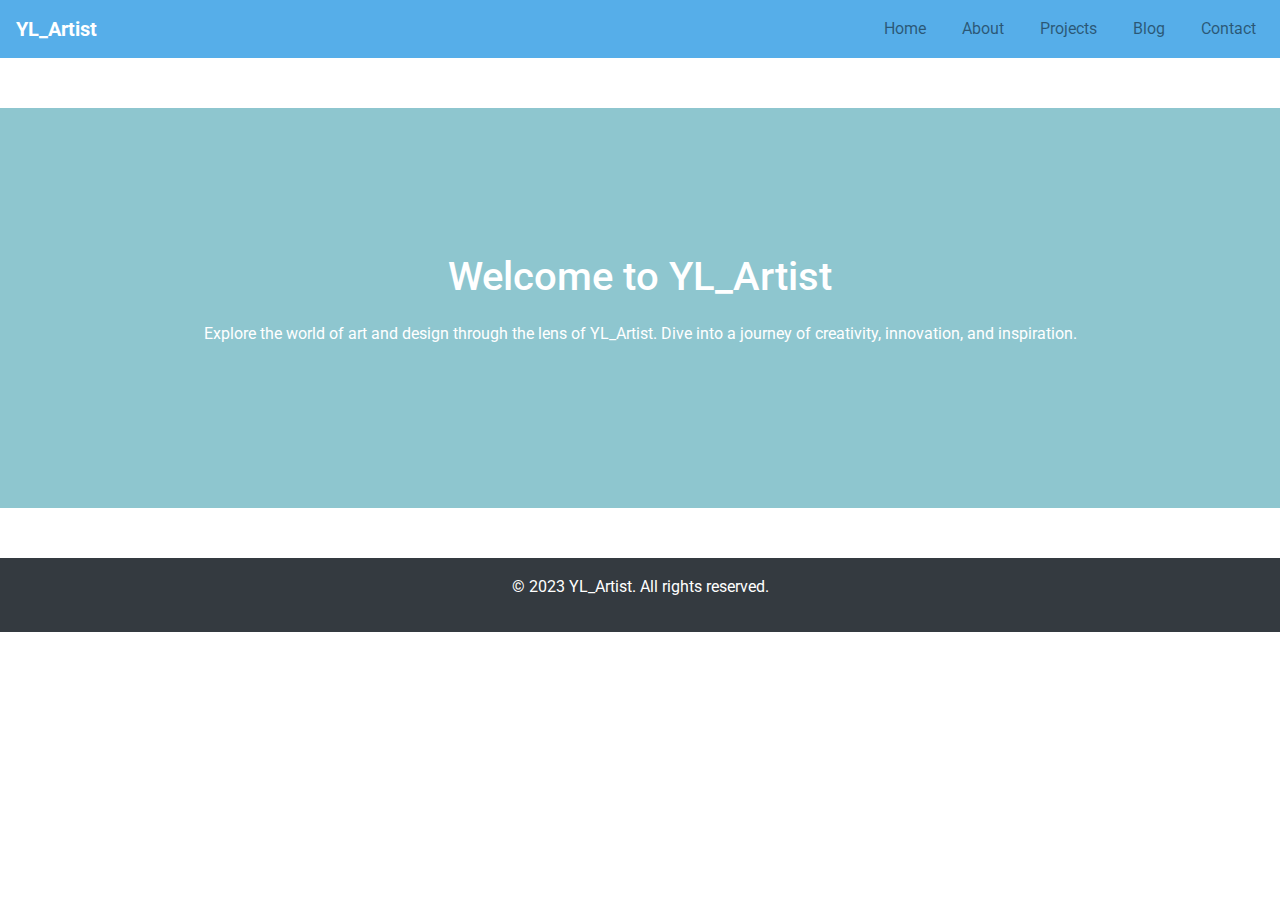
<file: index.html>
<!DOCTYPE html>
<html lang="en">

<head>
    <meta charset="UTF-8">
    <meta name="viewport" content="width=device-width, initial-scale=1.0">
    <title>YL_Artist Portfolio</title>
    <link rel="stylesheet" href="https://maxcdn.bootstrapcdn.com/bootstrap/4.5.2/css/bootstrap.min.css">
    <link rel="stylesheet" href="https://cdnjs.cloudflare.com/ajax/libs/font-awesome/5.15.3/css/all.min.css">
    <link rel="preconnect" href="https://fonts.gstatic.com">
    <link href="https://fonts.googleapis.com/css2?family=Roboto:wght@400;700&display=swap" rel="stylesheet">
    <link rel="stylesheet" href="css/styles.css">
</head>

<body>
<!-- Skip Links -->
<div class="skip-links">
    <a href="#hero">Skip to main content</a>
    <a href="#footer">Skip to footer</a>
</div>

<!-- Navbar -->
<nav class="navbar navbar-expand-lg navbar-light">
    <a class="navbar-brand" href="index.html">YL_Artist</a>
    <button class="navbar-toggler" type="button" data-toggle="collapse" data-target="#navbarNav"
        aria-controls="navbarNav" aria-expanded="false" aria-label="Toggle navigation">
        <span class="navbar-toggler-icon"></span>
    </button>
    <div class="collapse navbar-collapse" id="navbarNav">
        <ul class="navbar-nav ml-auto">
            <li class="nav-item"><a class="nav-link" href="index.html">Home</a></li>
            <li class="nav-item"><a class="nav-link" href="about.html">About</a></li>
            <li class="nav-item"><a class="nav-link" href="projects.html">Projects</a></li>
            <li class="nav-item"><a class="nav-link" href="blog.html">Blog</a></li>
            <li class="nav-item"><a class="nav-link" href="contact.html">Contact</a></li>
            
        </ul>
    </div>
</nav>

<!-- Hero Section -->
<section id="hero" class="hero bg-info text-white text-center py-5">
    <div class="overlay"></div>
    <h1>Welcome to YL_Artist </h1>
    <p>Explore the world of art and design through the lens of YL_Artist. Dive into a journey of creativity, innovation, and inspiration.</p>
</section>

<!-- Footer -->
<footer class="footer bg-dark text-white text-center py-3" id="footer">
    <p>&copy; 2023 YL_Artist. All rights reserved.</p>
</footer>

<script src="https://ajax.googleapis.com/ajax/libs/jquery/3.5.1/jquery.min.js"></script>
<script src="https://cdnjs.cloudflare.com/ajax/libs/popper.js/1.16.0/umd/popper.min.js"></script>
<script src="https://maxcdn.bootstrapcdn.com/bootstrap/4.5.2/js/bootstrap.min.js"></script>
</body>

</html>
</file>
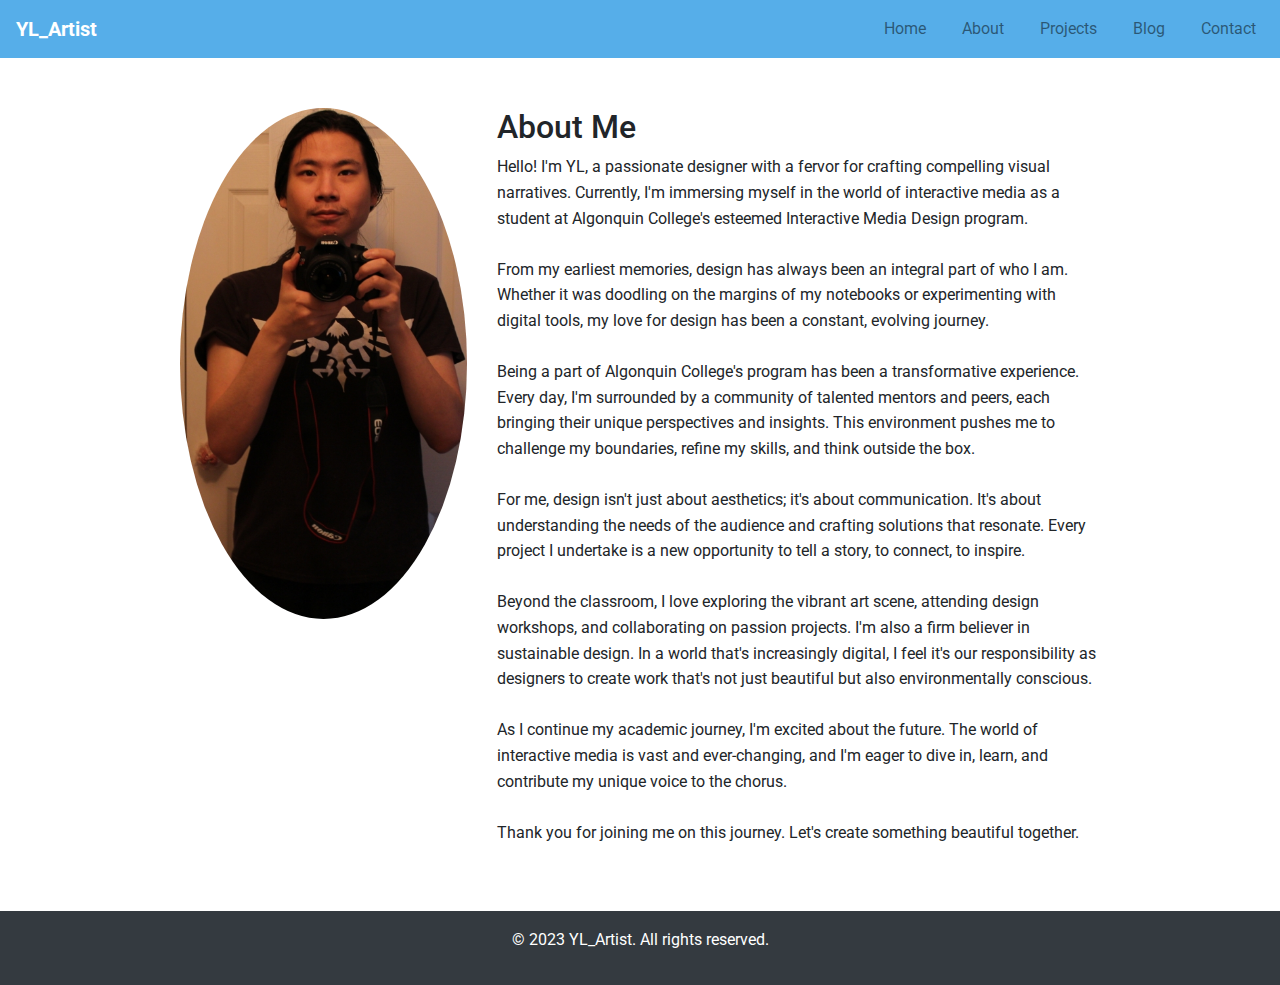
<file: about.html>
<!DOCTYPE html>
<html lang="en">

<head>
    <meta charset="UTF-8">
    <meta name="viewport" content="width=device-width, initial-scale=1.0">
    <title>About YL_Artist</title>
    <link rel="stylesheet" href="https://maxcdn.bootstrapcdn.com/bootstrap/4.5.2/css/bootstrap.min.css">
    <link rel="stylesheet" href="https://cdnjs.cloudflare.com/ajax/libs/font-awesome/5.15.3/css/all.min.css">
    <link rel="preconnect" href="https://fonts.gstatic.com">
    <link href="https://fonts.googleapis.com/css2?family=Roboto:wght@400;700&display=swap" rel="stylesheet">
    <link rel="stylesheet" href="css/styles.css">
</head>

<body>
<!-- Skip Links -->
<div class="skip-links">
    <a href="#about">Skip to main content</a>
    <a href="#footer">Skip to footer</a>
</div>

<!-- Navbar -->
<nav class="navbar navbar-expand-lg navbar-light">
    <a class="navbar-brand" href="index.html">YL_Artist</a>
    <button class="navbar-toggler" type="button" data-toggle="collapse" data-target="#navbarNav"
        aria-controls="navbarNav" aria-expanded="false" aria-label="Toggle navigation">
        <span class="navbar-toggler-icon"></span>
    </button>
    <div class="collapse navbar-collapse" id="navbarNav">
        <ul class="navbar-nav ml-auto">
            <li class="nav-item"><a class="nav-link" href="index.html">Home</a></li>
            <li class="nav-item"><a class="nav-link" href="about.html">About</a></li>
            <li class="nav-item"><a class="nav-link" href="projects.html">Projects</a></li>
            <li class="nav-item"><a class="nav-link" href="blog.html">Blog</a></li>
            <li class="nav-item"><a class="nav-link" href="contact.html">Contact</a></li>
        </ul>
    </div>
</nav>

<!-- About Me Section -->
<section id="about" class="container mt-5">
    <div class="row">
        <!-- Profile Photo -->
        <div class="col-lg-4 mb-4">
            <picture>
                <source media="(min-width: 768px)" srcset="images/self_large.jpg">
                <img src="images/self_small.jpg" alt="A photo of me" class="img-fluid rounded-circle">
            </picture>
        </div>
        <!-- About Content -->
        <div class="col-lg-8">
            <h2>About Me</h2>
            <p>
                Hello! I'm YL, a passionate designer with a fervor for crafting compelling visual narratives. Currently, I'm immersing myself in the world of interactive media as a student at Algonquin College's esteemed Interactive Media Design program.<br><br>

            From my earliest memories, design has always been an integral part of who I am. Whether it was doodling on the margins of my notebooks or experimenting with digital tools, my love for design has been a constant, evolving journey.<br><br>
            
            Being a part of Algonquin College's program has been a transformative experience. Every day, I'm surrounded by a community of talented mentors and peers, each bringing their unique perspectives and insights. This environment pushes me to challenge my boundaries, refine my skills, and think outside the box.<br><br>
            
            For me, design isn't just about aesthetics; it's about communication. It's about understanding the needs of the audience and crafting solutions that resonate. Every project I undertake is a new opportunity to tell a story, to connect, to inspire.<br><br>
            
            Beyond the classroom, I love exploring the vibrant art scene, attending design workshops, and collaborating on passion projects. I'm also a firm believer in sustainable design. In a world that's increasingly digital, I feel it's our responsibility as designers to create work that's not just beautiful but also environmentally conscious.<br><br>
            
            As I continue my academic journey, I'm excited about the future. The world of interactive media is vast and ever-changing, and I'm eager to dive in, learn, and contribute my unique voice to the chorus.<br><br>
            
            Thank you for joining me on this journey. Let's create something beautiful together.
            </p>
        </div>
    </div>
</section>

<!-- Footer -->
<footer class="footer bg-dark text-white text-center py-3" id="footer">
    <p>&copy; 2023 YL_Artist. All rights reserved.</p>
</footer>

<script src="https://ajax.googleapis.com/ajax/libs/jquery/3.5.1/jquery.min.js"></script>
<script src="https://cdnjs.cloudflare.com/ajax/libs/popper.js/1.16.0/umd/popper.min.js"></script>
<script src="https://maxcdn.bootstrapcdn.com/bootstrap/4.5.2/js/bootstrap.min.js"></script>
</body>

</html>
</file>
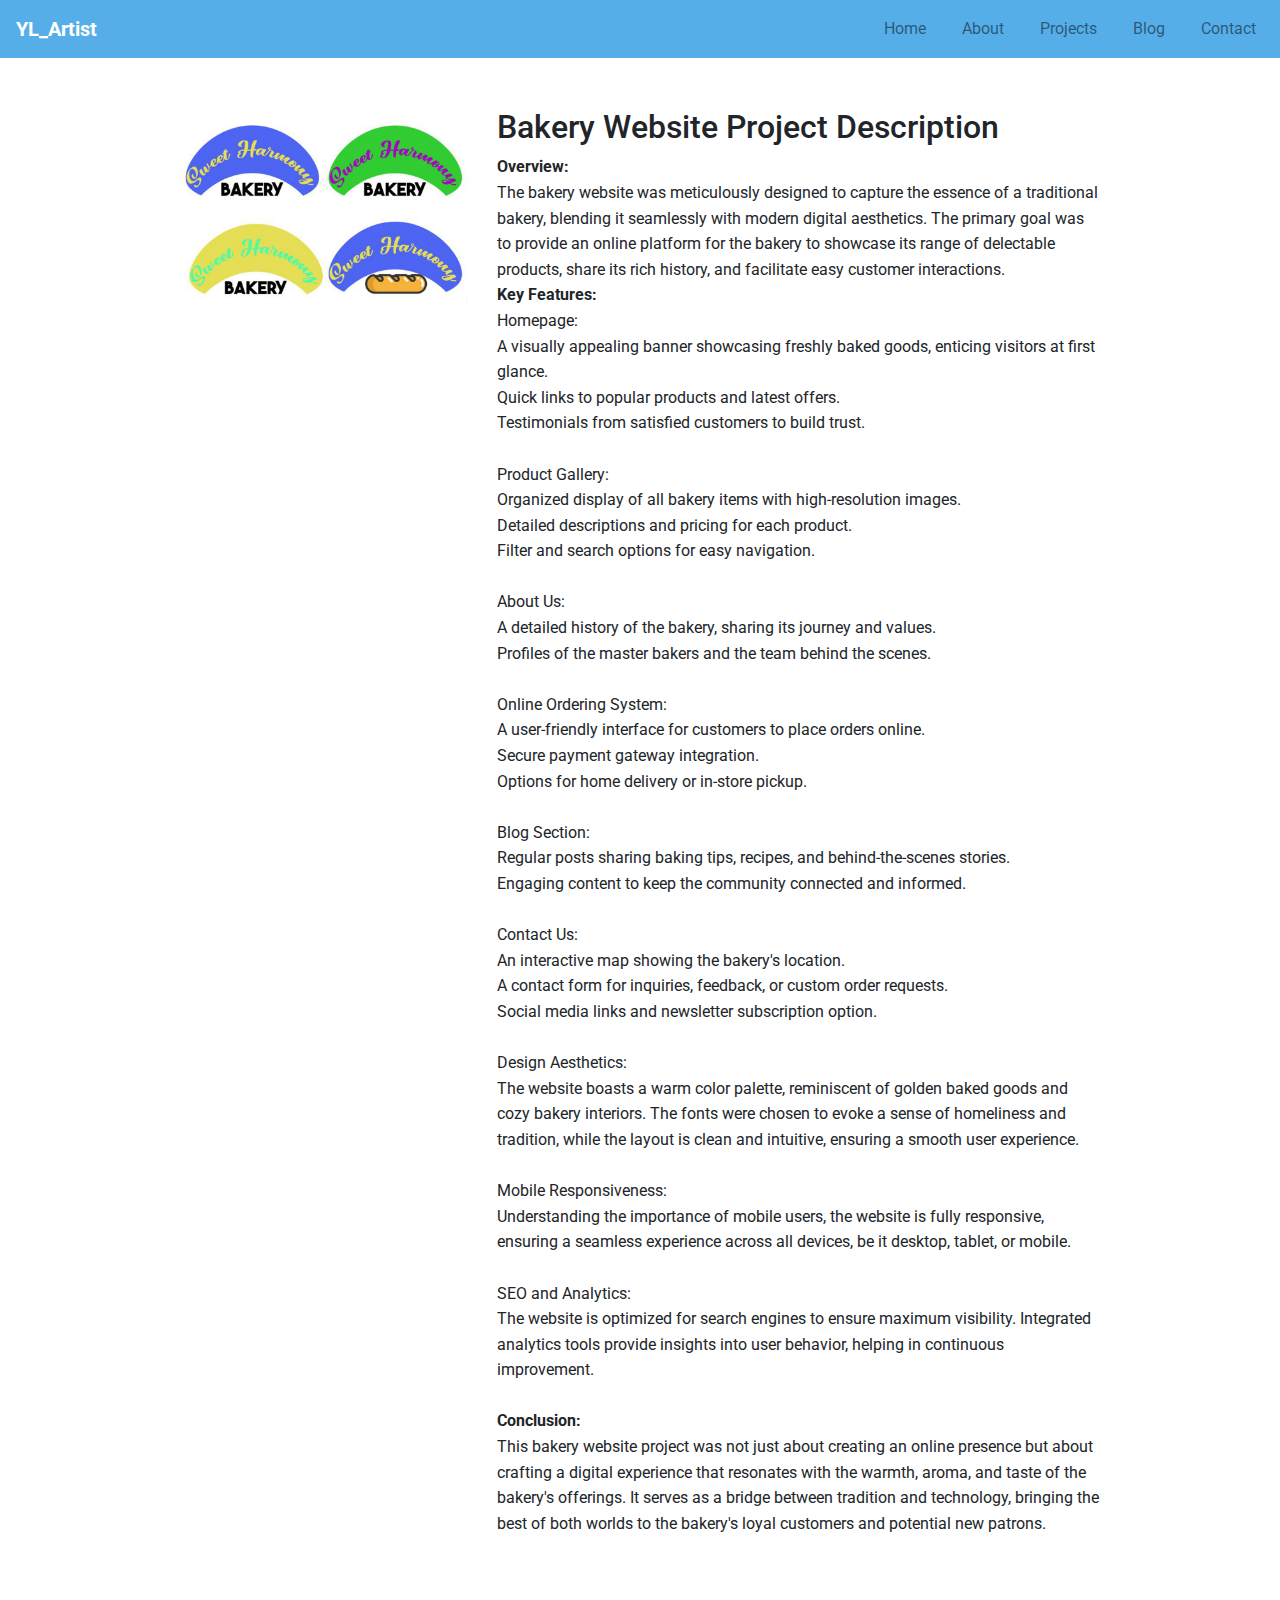
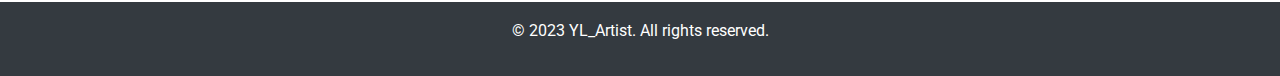
<file: bakery_project.html>
<!DOCTYPE html>
<html lang="en">

<head>
    <meta charset="UTF-8">
    <meta name="viewport" content="width=device-width, initial-scale=1.0">
    <title>bakery_project</title>
    <link rel="stylesheet" href="https://maxcdn.bootstrapcdn.com/bootstrap/4.5.2/css/bootstrap.min.css">
    <link rel="stylesheet" href="https://cdnjs.cloudflare.com/ajax/libs/font-awesome/5.15.3/css/all.min.css">
    <link rel="preconnect" href="https://fonts.gstatic.com">
    <link href="https://fonts.googleapis.com/css2?family=Roboto:wght@400;700&display=swap" rel="stylesheet">
    <link rel="stylesheet" href="css/styles.css">
</head>

<body>
<!-- Skip Links -->
<div class="skip-links">
    <a href="#bakery">Skip to main content</a>
    <a href="#footer">Skip to footer</a>
</div>

<!-- Navbar -->
<nav class="navbar navbar-expand-lg navbar-light">
    <a class="navbar-brand" href="index.html">YL_Artist</a>
    <button class="navbar-toggler" type="button" data-toggle="collapse" data-target="#navbarNav"
        aria-controls="navbarNav" aria-expanded="false" aria-label="Toggle navigation">
        <span class="navbar-toggler-icon"></span>
    </button>
    <div class="collapse navbar-collapse" id="navbarNav">
        <ul class="navbar-nav ml-auto">
            <li class="nav-item"><a class="nav-link" href="index.html">Home</a></li>
            <li class="nav-item"><a class="nav-link" href="about.html">About</a></li>
            <li class="nav-item"><a class="nav-link" href="projects.html">Projects</a></li>
            <li class="nav-item"><a class="nav-link" href="blog.html">Blog</a></li>
            <li class="nav-item"><a class="nav-link" href="contact.html">Contact</a></li>
        </ul>
    </div>
</nav>

<!-- Description Section -->
<section id="bakery" class="container mt-5">
    <div class="row">
        <div class="col-lg-4 mb-4">
            <picture>
                <source media="(min-width: 769px)" srcset="images/bakery_large.jpg">
                <img src="images/bakery_small.jpg" alt="Project 1" class="d-block w-100">
            </picture>
        </div>
        <!-- Content -->
        <div class="col-lg-8">
            <h2>Bakery Website Project Description</h2>
            <p><b>Overview:</b><br>
                The bakery website was meticulously designed to capture the essence of a traditional bakery, blending it seamlessly with modern digital aesthetics. The primary goal was to provide an online platform for the bakery to showcase its range of delectable products, share its rich history, and facilitate easy customer interactions.<br>
                
                <b>Key Features:</b><br>
                
                Homepage:<br>
                
                A visually appealing banner showcasing freshly baked goods, enticing visitors at first glance.<br>
                Quick links to popular products and latest offers.<br>
                Testimonials from satisfied customers to build trust.<br><br>
                Product Gallery:
                <br>
                Organized display of all bakery items with high-resolution images.<br>
                Detailed descriptions and pricing for each product.<br>
                Filter and search options for easy navigation.<br><br>
                About Us:<br>
                
                A detailed history of the bakery, sharing its journey and values.<br>
                Profiles of the master bakers and the team behind the scenes.<br><br>
                Online Ordering System:<br>
                
                A user-friendly interface for customers to place orders online.<br>
                Secure payment gateway integration.<br>
                Options for home delivery or in-store pickup.<br><br>
                Blog Section:<br>
                
                Regular posts sharing baking tips, recipes, and behind-the-scenes stories.<br>
                Engaging content to keep the community connected and informed.<br><br>
                Contact Us:<br>
                
                An interactive map showing the bakery's location.<br>
                A contact form for inquiries, feedback, or custom order requests.<br>
                Social media links and newsletter subscription option.<br><br>
                Design Aesthetics:<br>
                The website boasts a warm color palette, reminiscent of golden baked goods and cozy bakery interiors. The fonts were chosen to evoke a sense of homeliness and tradition, while the layout is clean and intuitive, ensuring a smooth user experience.<br><br>
                
                Mobile Responsiveness:<br>
                Understanding the importance of mobile users, the website is fully responsive, ensuring a seamless experience across all devices, be it desktop, tablet, or mobile.<br><br>
                
                SEO and Analytics:<br>
                The website is optimized for search engines to ensure maximum visibility. Integrated analytics tools provide insights into user behavior, helping in continuous improvement.<br><br>
                
                <b>Conclusion:</b><br>
                This bakery website project was not just about creating an online presence but about crafting a digital experience that resonates with the warmth, aroma, and taste of the bakery's offerings. It serves as a bridge between tradition and technology, bringing the best of both worlds to the bakery's loyal customers and potential new patrons.
            </p>
        </div>
    </div>
</section>

<!-- Footer -->
<footer class="footer bg-dark text-white text-center py-3" id="footer">
    <p>&copy; 2023 YL_Artist. All rights reserved.</p>
</footer>

<script src="https://ajax.googleapis.com/ajax/libs/jquery/3.5.1/jquery.min.js"></script>
<script src="https://cdnjs.cloudflare.com/ajax/libs/popper.js/1.16.0/umd/popper.min.js"></script>
<script src="https://maxcdn.bootstrapcdn.com/bootstrap/4.5.2/js/bootstrap.min.js"></script>
</body>

</html>
</file>
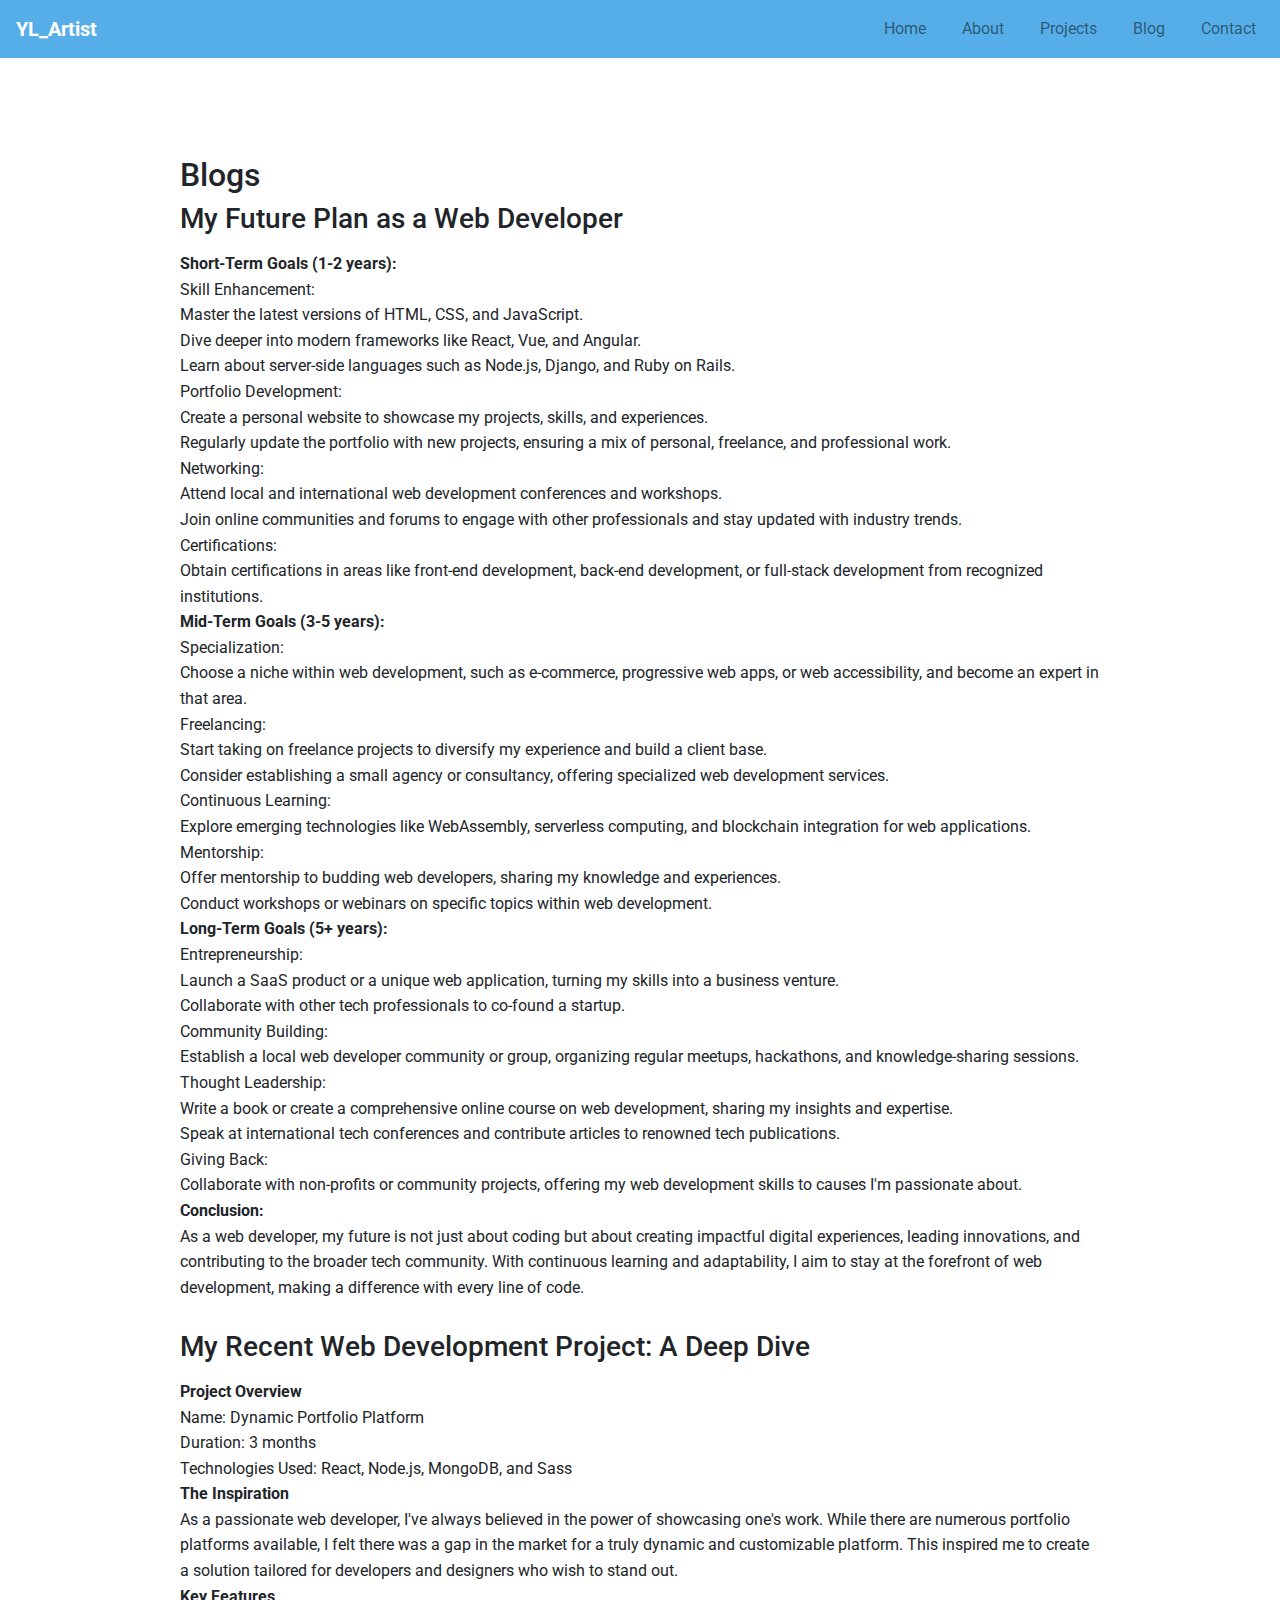
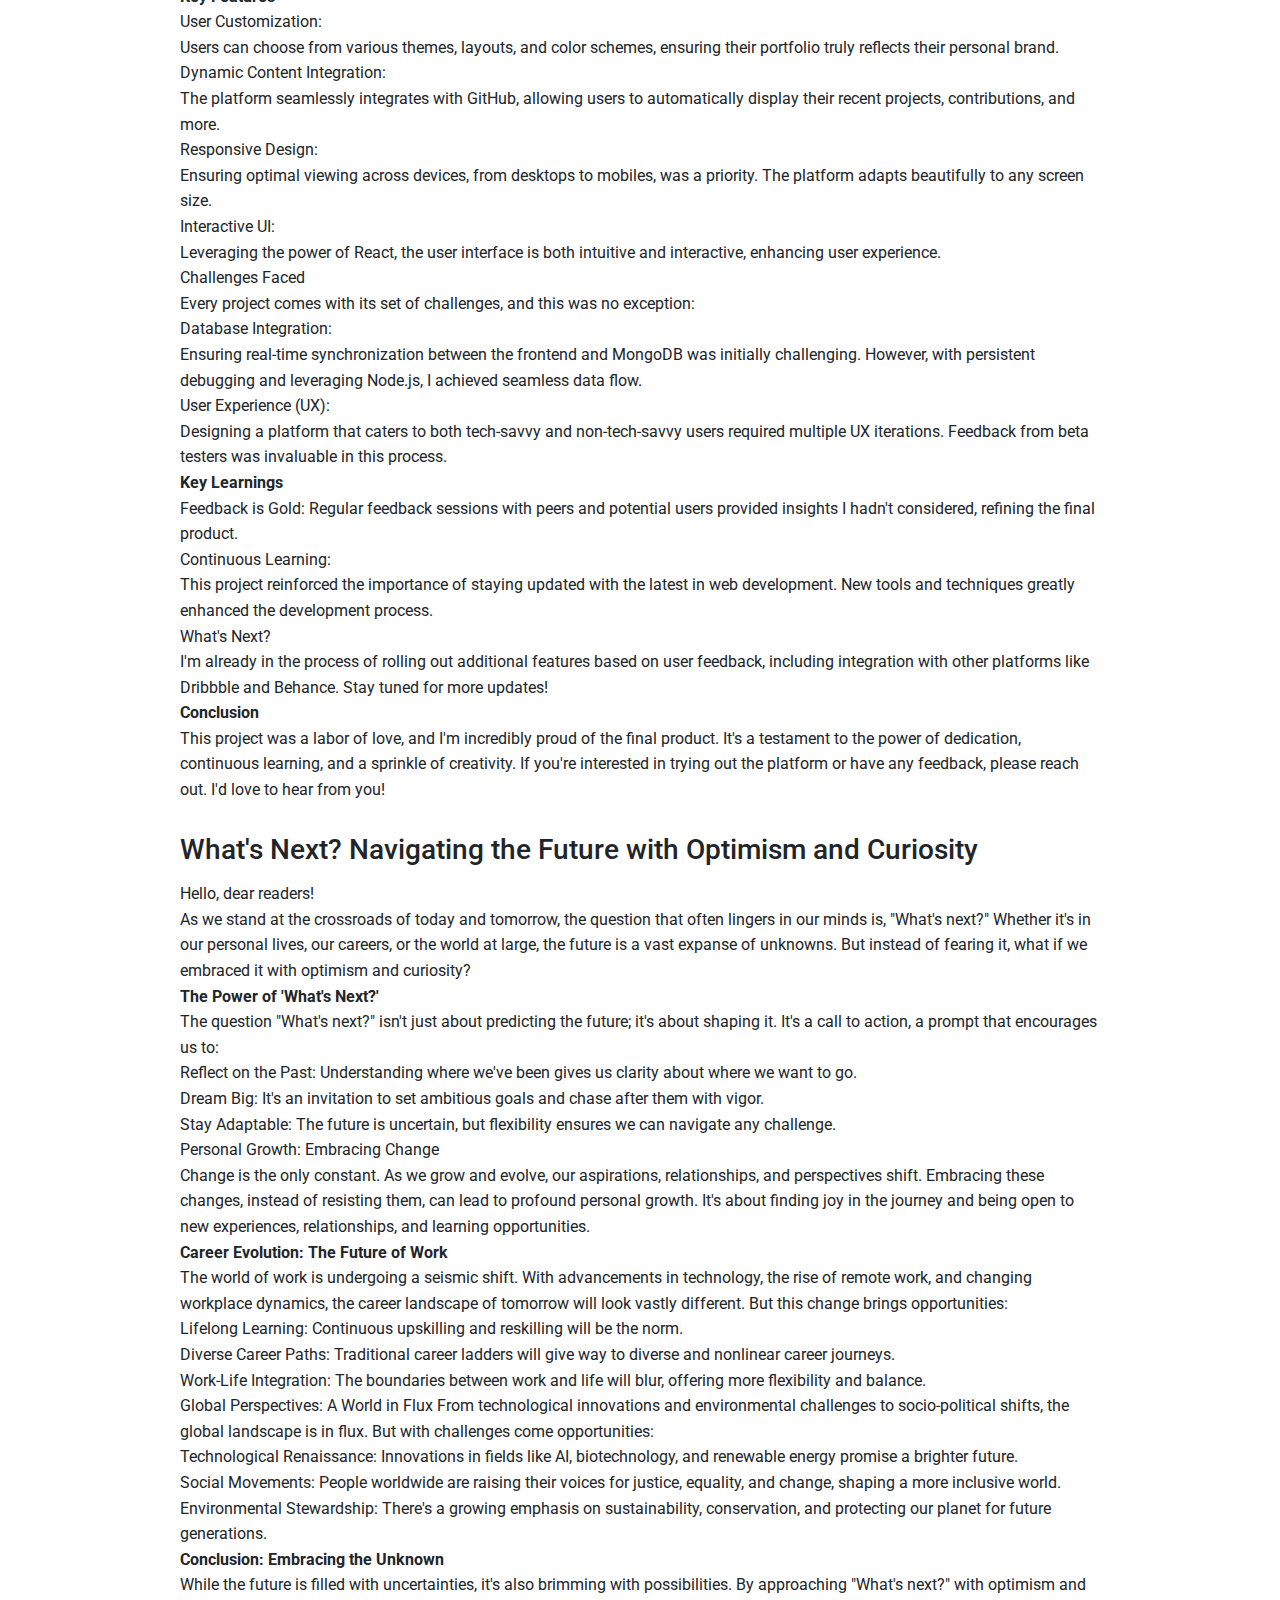
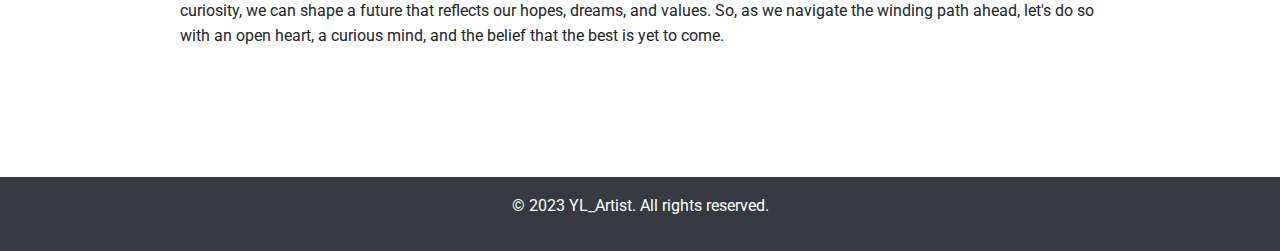
<file: blog.html>
<!DOCTYPE html>
<html lang="en">

<head>
    <meta charset="UTF-8">
    <meta name="viewport" content="width=device-width, initial-scale=1.0">
    <title>YL_Artist Blog</title>
    <link rel="stylesheet" href="https://maxcdn.bootstrapcdn.com/bootstrap/4.5.2/css/bootstrap.min.css">
    <link rel="stylesheet" href="https://cdnjs.cloudflare.com/ajax/libs/font-awesome/5.15.3/css/all.min.css">
    <link rel="preconnect" href="https://fonts.gstatic.com">
    <link href="https://fonts.googleapis.com/css2?family=Roboto:wght@400;700&display=swap" rel="stylesheet">
    <link rel="stylesheet" href="css/styles.css">
</head>

<body>
<!-- Skip Links -->
<div class="skip-links">
    <a href="#future">Skip to My Future Paln</a>
    <a href="#recent">Skip to My Recent Project</a>
    <a href="#next">Skip to What's Next?</a>
    <a href="#footer">Skip to footer</a>
</div>

<!-- Navbar -->
<nav class="navbar navbar-expand-lg navbar-light">
    <a class="navbar-brand" href="index.html">YL_Artist</a>
    <button class="navbar-toggler" type="button" data-toggle="collapse" data-target="#navbarNav"
        aria-controls="navbarNav" aria-expanded="false" aria-label="Toggle navigation">
        <span class="navbar-toggler-icon"></span>
    </button>
    <div class="collapse navbar-collapse" id="navbarNav">
        <ul class="navbar-nav ml-auto">
            <li class="nav-item"><a class="nav-link" href="index.html">Home</a></li>
            <li class="nav-item"><a class="nav-link" href="about.html">About</a></li>
            <li class="nav-item"><a class="nav-link" href="projects.html">Projects</a></li>
            <li class="nav-item"><a class="nav-link" href="blog.html">Blog</a></li>
            <li class="nav-item"><a class="nav-link" href="contact.html">Contact</a></li>
        </ul>
    </div>
</nav>

<!-- Blog Section -->
<section id="blog" class="py-5">
    <div class="container">
        <h2>Blogs</h2>
        <article id="future">
            <h3>My Future Plan as a Web Developer</h3>
            <p><b>Short-Term Goals (1-2 years):</b><br>

                Skill Enhancement:<br>
                
                Master the latest versions of HTML, CSS, and JavaScript.<br>
                Dive deeper into modern frameworks like React, Vue, and Angular.<br>
                Learn about server-side languages such as Node.js, Django, and Ruby on Rails.<br>
                Portfolio Development:<br>
                
                Create a personal website to showcase my projects, skills, and experiences.<br>
                Regularly update the portfolio with new projects, ensuring a mix of personal, freelance, and professional work.<br>
                Networking:<br>
                
                Attend local and international web development conferences and workshops.<br>
                Join online communities and forums to engage with other professionals and stay updated with industry trends.<br>
                Certifications:<br>
                
                Obtain certifications in areas like front-end development, back-end development, or full-stack development from recognized institutions.<br>
                <b>Mid-Term Goals (3-5 years):</b><br>
                
                Specialization:<br>
                
                Choose a niche within web development, such as e-commerce, progressive web apps, or web accessibility, and become an expert in that area.<br>
                Freelancing:<br>
                
                Start taking on freelance projects to diversify my experience and build a client base.<br>
                Consider establishing a small agency or consultancy, offering specialized web development services.<br>
                Continuous Learning:<br>
                
                Explore emerging technologies like WebAssembly, serverless computing, and blockchain integration for web applications.<br>
                Mentorship:<br>
                
                Offer mentorship to budding web developers, sharing my knowledge and experiences.<br>
                Conduct workshops or webinars on specific topics within web development.<br>
                <b>Long-Term Goals (5+ years):</b><br>
                
                Entrepreneurship:<br>
                
                Launch a SaaS product or a unique web application, turning my skills into a business venture.<br>
                Collaborate with other tech professionals to co-found a startup.<br>
                Community Building:<br>
                
                Establish a local web developer community or group, organizing regular meetups, hackathons, and knowledge-sharing sessions.<br>
                Thought Leadership:<br>
                
                Write a book or create a comprehensive online course on web development, sharing my insights and expertise.<br>
                Speak at international tech conferences and contribute articles to renowned tech publications.<br>
                Giving Back:<br>
                
                Collaborate with non-profits or community projects, offering my web development skills to causes I'm passionate about.<br>
                <b>Conclusion:</b><br>
                As a web developer, my future is not just about coding but about creating impactful digital experiences, leading innovations, and contributing to the broader tech community. With continuous learning and adaptability, I aim to stay at the forefront of web development, making a difference with every line of code.</p>
        </article>

        <article id="recent">
            <h3>My Recent Web Development Project: A Deep Dive</h3>
            <p><b>Project Overview</b><br>
                Name: Dynamic Portfolio Platform<br>
                Duration: 3 months<br>
                Technologies Used: React, Node.js, MongoDB, and Sass<br>
                
                <b>The Inspiration</b><br>
                As a passionate web developer, I've always believed in the power of showcasing one's work. While there are numerous portfolio platforms available, I felt there was a gap in the market for a truly dynamic and customizable platform. This inspired me to create a solution tailored for developers and designers who wish to stand out.<br>
                
                <b>Key Features</b><br>
                User Customization:<br>
                Users can choose from various themes, layouts, and color schemes, ensuring their portfolio truly reflects their personal brand.<br>
                
                Dynamic Content Integration:<br>
                The platform seamlessly integrates with GitHub, allowing users to automatically display their recent projects, contributions, and more.<br>
                
                Responsive Design:<br>
                Ensuring optimal viewing across devices, from desktops to mobiles, was a priority. The platform adapts beautifully to any screen size.<br>
                
                Interactive UI:<br>
                Leveraging the power of React, the user interface is both intuitive and interactive, enhancing user experience.<br>
                
                Challenges Faced<br>
                Every project comes with its set of challenges, and this was no exception:<br>
                
                Database Integration: <br>
                Ensuring real-time synchronization between the frontend and MongoDB was initially challenging. However, with persistent debugging and leveraging Node.js, I achieved seamless data flow.<br>
                
                User Experience (UX): <br>
                Designing a platform that caters to both tech-savvy and non-tech-savvy users required multiple UX iterations. Feedback from beta testers was invaluable in this process.<br>
                
                <b>Key Learnings</b><br>
                Feedback is Gold: Regular feedback sessions with peers and potential users provided insights I hadn't considered, refining the final product.<br>
                
                Continuous Learning:<br>
                This project reinforced the importance of staying updated with the latest in web development. New tools and techniques greatly enhanced the development process.<br>
                
                What's Next?<br>
                I'm already in the process of rolling out additional features based on user feedback, including integration with other platforms like Dribbble and Behance. Stay tuned for more updates!<br>
                
                <b>Conclusion</b><br>
                This project was a labor of love, and I'm incredibly proud of the final product. It's a testament to the power of dedication, continuous learning, and a sprinkle of creativity. If you're interested in trying out the platform or have any feedback, please reach out. I'd love to hear from you!
        </article>

        <article id="next">
            <h3>What's Next? Navigating the Future with Optimism and Curiosity</h3>
            <p>
                Hello, dear readers!<br>

                As we stand at the crossroads of today and tomorrow, the question that often lingers in our minds is, "What's next?" Whether it's in our personal lives, our careers, or the world at large, the future is a vast expanse of unknowns. But instead of fearing it, what if we embraced it with optimism and curiosity?<br>
                
                <b>The Power of 'What's Next?'</b><br>
                The question "What's next?" isn't just about predicting the future; it's about shaping it. It's a call to action, a prompt that encourages us to:<br>
                
                Reflect on the Past: Understanding where we've been gives us clarity about where we want to go.<br>
                Dream Big: It's an invitation to set ambitious goals and chase after them with vigor.<br>
                Stay Adaptable: The future is uncertain, but flexibility ensures we can navigate any challenge.<br>
                Personal Growth: Embracing Change<br>
                Change is the only constant. As we grow and evolve, our aspirations, relationships, and perspectives shift. Embracing these changes, instead of resisting them, can lead to profound personal growth. It's about finding joy in the journey and being open to new experiences, relationships, and learning opportunities.<br>
                
                <b>Career Evolution: The Future of Work</b><br>
                The world of work is undergoing a seismic shift. With advancements in technology, the rise of remote work, and changing workplace dynamics, the career landscape of tomorrow will look vastly different. But this change brings opportunities:<br>
                
                Lifelong Learning: Continuous upskilling and reskilling will be the norm.<br>
                Diverse Career Paths: Traditional career ladders will give way to diverse and nonlinear career journeys.<br>
                Work-Life Integration: The boundaries between work and life will blur, offering more flexibility and balance.<br>
                Global Perspectives: A World in Flux
                From technological innovations and environmental challenges to socio-political shifts, the global landscape is in flux. But with challenges come opportunities:<br>
                
                Technological Renaissance: Innovations in fields like AI, biotechnology, and renewable energy promise a brighter future.<br>
                Social Movements: People worldwide are raising their voices for justice, equality, and change, shaping a more inclusive world.<br>
                Environmental Stewardship: There's a growing emphasis on sustainability, conservation, and protecting our planet for future generations.<br>
                <b>Conclusion: Embracing the Unknown</b><br>
                While the future is filled with uncertainties, it's also brimming with possibilities. By approaching "What's next?" with optimism and curiosity, we can shape a future that reflects our hopes, dreams, and values. So, as we navigate the winding path ahead, let's do so with an open heart, a curious mind, and the belief that the best is yet to come.
        </article>
        
    </div>
</section>

<!-- Footer -->
<footer class="footer bg-dark text-white text-center py-3" id="footer">
    <p>&copy; 2023 YL_Artist. All rights reserved.</p>
</footer>

<script src="https://ajax.googleapis.com/ajax/libs/jquery/3.5.1/jquery.min.js"></script>
<script src="https://cdnjs.cloudflare.com/ajax/libs/popper.js/1.16.0/umd/popper.min.js"></script>
<script src="https://maxcdn.bootstrapcdn.com/bootstrap/4.5.2/js/bootstrap.min.js"></script>
</body>

</html>
</file>
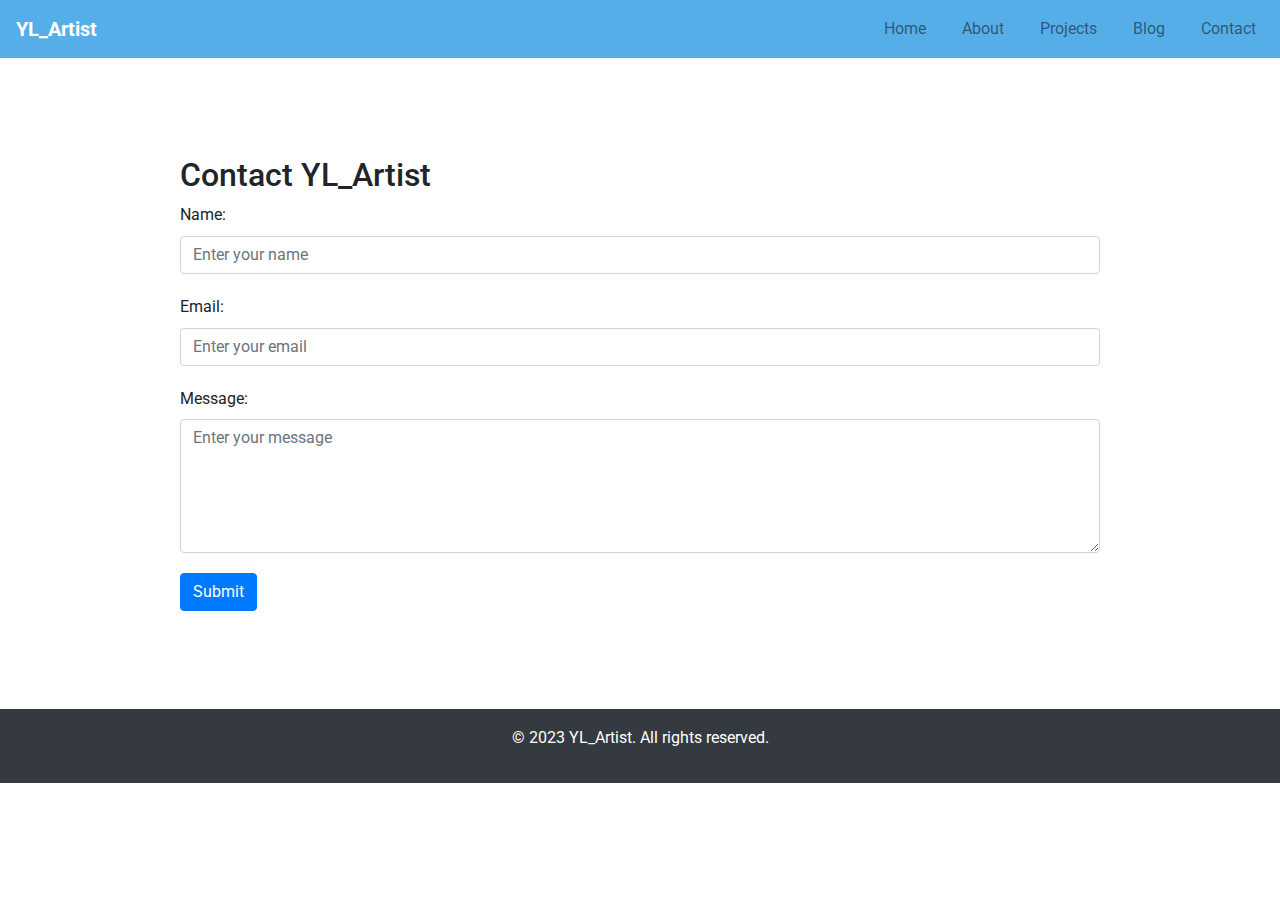
<file: contact.html>
<!DOCTYPE html>
<html lang="en">

<head>
    <meta charset="UTF-8">
    <meta name="viewport" content="width=device-width, initial-scale=1.0">
    <title>Contact YL_Artist</title>
    <link rel="stylesheet" href="https://maxcdn.bootstrapcdn.com/bootstrap/4.5.2/css/bootstrap.min.css">
    <link rel="stylesheet" href="https://cdnjs.cloudflare.com/ajax/libs/font-awesome/5.15.3/css/all.min.css">
    <link rel="preconnect" href="https://fonts.gstatic.com">
    <link href="https://fonts.googleapis.com/css2?family=Roboto:wght@400;700&display=swap" rel="stylesheet">
    <link rel="stylesheet" href="css/styles.css">
</head>

<body>
<!-- Skip Links -->
<div class="skip-links">
    <a href="#contact">Skip to main content</a>
    <a href="#footer">Skip to footer</a>
</div>

<!-- Navbar -->
<nav class="navbar navbar-expand-lg navbar-light">
    <a class="navbar-brand" href="index.html">YL_Artist</a>
    <button class="navbar-toggler" type="button" data-toggle="collapse" data-target="#navbarNav"
        aria-controls="navbarNav" aria-expanded="false" aria-label="Toggle navigation">
        <span class="navbar-toggler-icon"></span>
    </button>
    <div class="collapse navbar-collapse" id="navbarNav">
        <ul class="navbar-nav ml-auto">
            <li class="nav-item"><a class="nav-link" href="index.html">Home</a></li>
            <li class="nav-item"><a class="nav-link" href="about.html">About</a></li>
            <li class="nav-item"><a class="nav-link" href="projects.html">Projects</a></li>
            <li class="nav-item"><a class="nav-link" href="blog.html">Blog</a></li>
            <li class="nav-item"><a class="nav-link" href="contact.html">Contact</a></li>
        </ul>
    </div>
</nav>

<!-- Contact Form -->
<section id="contact" class="py-5">
    <div class="container">
        <h2>Contact YL_Artist</h2>
        <form action="#" method="post">
            <div class="form-group">
                <label for="name">Name:</label>
                <input type="text" class="form-control" id="name" placeholder="Enter your name" name="name" required>
            </div>
            <div class="form-group">
                <label for="email">Email:</label>
                <input type="email" class="form-control" id="email" placeholder="Enter your email" name="email" required>
            </div>
            <div class="form-group">
                <label for="message">Message:</label>
                <textarea class="form-control" id="message" placeholder="Enter your message" name="message" rows="5" required></textarea>
            </div>
            <button type="submit" class="btn btn-primary">Submit</button>
        </form>
    </div>
</section>

<!-- Footer -->
<footer class="footer bg-dark text-white text-center py-3" id="footer">
    <p>&copy; 2023 YL_Artist. All rights reserved.</p>
</footer>

<script src="https://ajax.googleapis.com/ajax/libs/jquery/3.5.1/jquery.min.js"></script>
<script src="https://cdnjs.cloudflare.com/ajax/libs/popper.js/1.16.0/umd/popper.min.js"></script>
<script src="https://maxcdn.bootstrapcdn.com/bootstrap/4.5.2/js/bootstrap.min.js"></script>
</body>

</html>
</file>
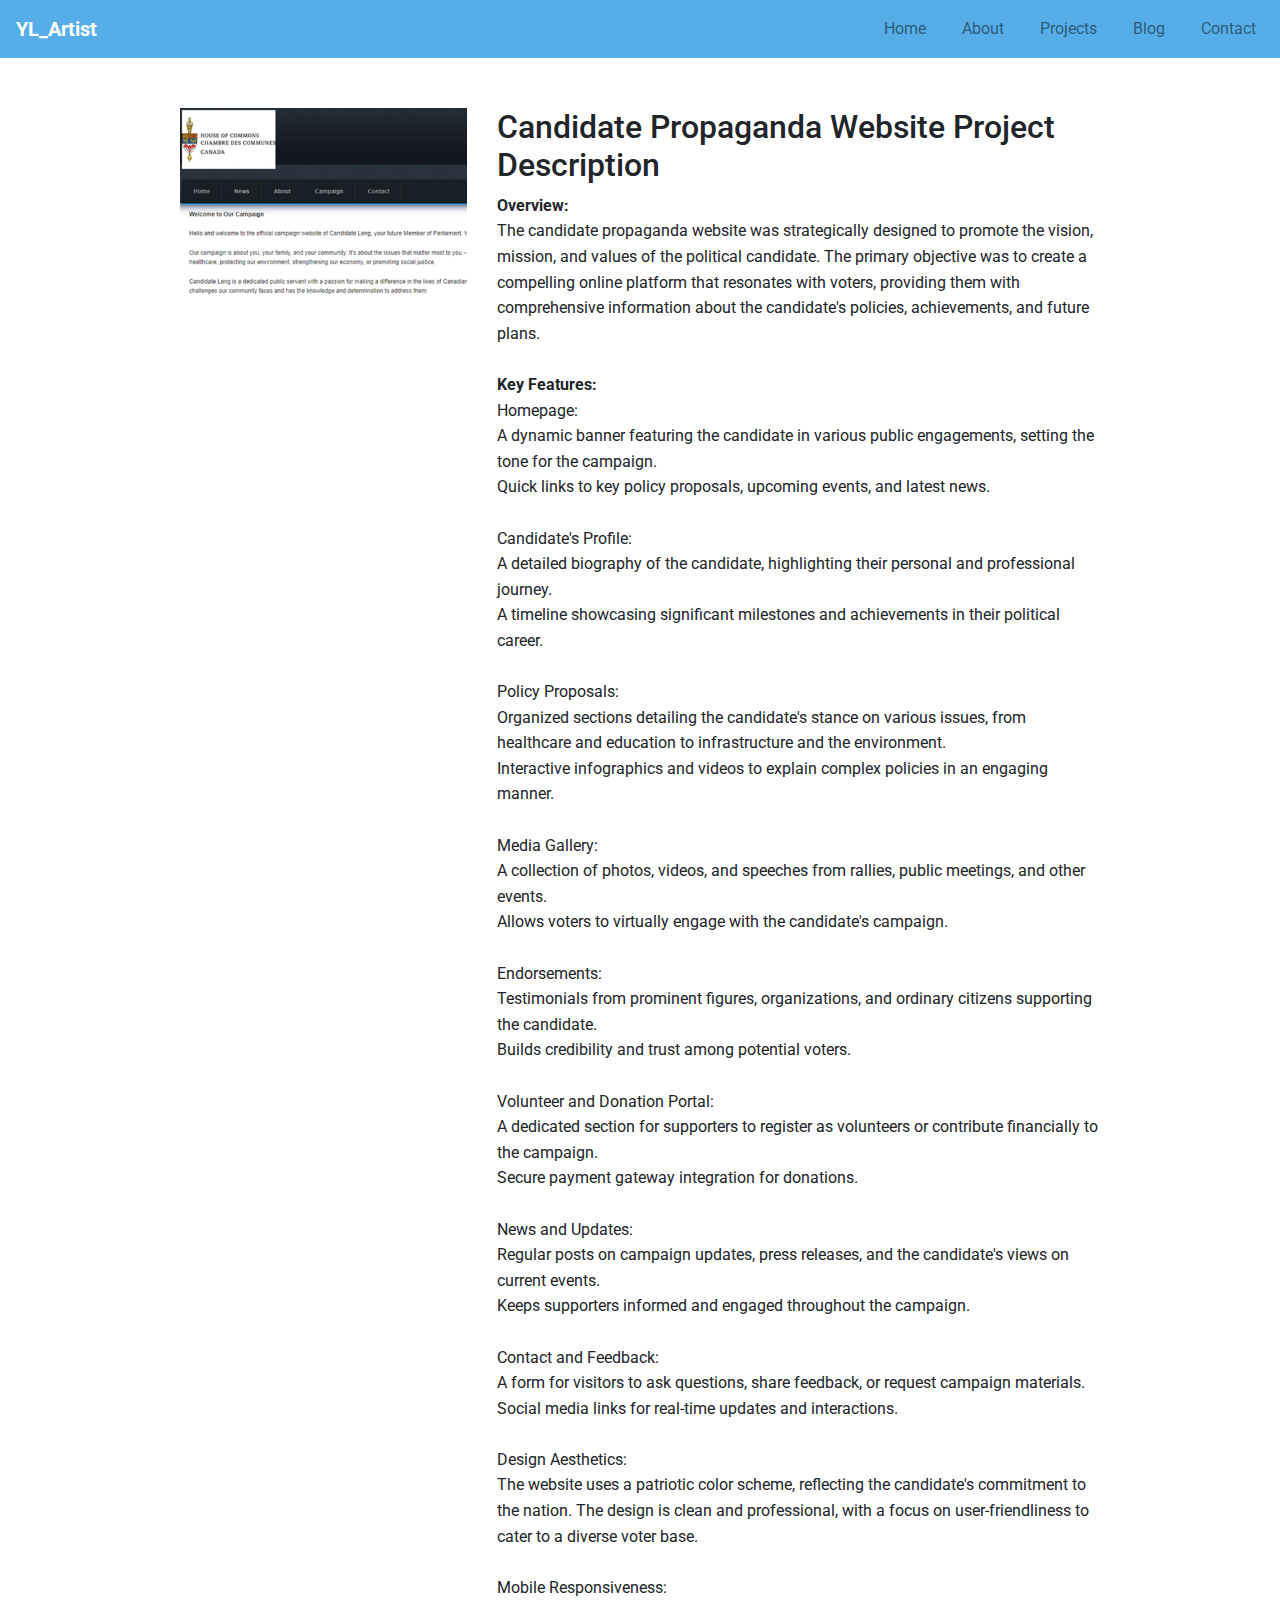
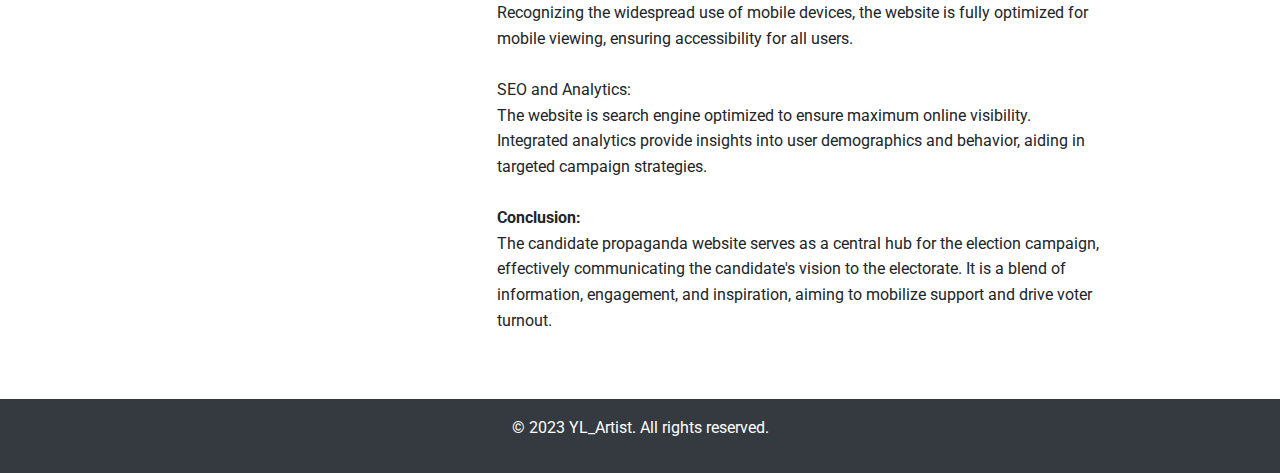
<file: gov_project.html>
<!DOCTYPE html>
<html lang="en">

<head>
    <meta charset="UTF-8">
    <meta name="viewport" content="width=device-width, initial-scale=1.0">
    <title>gov_project</title>
    <link rel="stylesheet" href="https://maxcdn.bootstrapcdn.com/bootstrap/4.5.2/css/bootstrap.min.css">
    <link rel="stylesheet" href="https://cdnjs.cloudflare.com/ajax/libs/font-awesome/5.15.3/css/all.min.css">
    <link rel="preconnect" href="https://fonts.gstatic.com">
    <link href="https://fonts.googleapis.com/css2?family=Roboto:wght@400;700&display=swap" rel="stylesheet">
    <link rel="stylesheet" href="css/styles.css">
</head>

<body>
<!-- Skip Links -->
<div class="skip-links">
    <a href="#gov">Skip to main content</a>
    <a href="#footer">Skip to footer</a>
</div>

<!-- Navbar -->
<nav class="navbar navbar-expand-lg navbar-light">
    <a class="navbar-brand" href="index.html">YL_Artist</a>
    <button class="navbar-toggler" type="button" data-toggle="collapse" data-target="#navbarNav"
        aria-controls="navbarNav" aria-expanded="false" aria-label="Toggle navigation">
        <span class="navbar-toggler-icon"></span>
    </button>
    <div class="collapse navbar-collapse" id="navbarNav">
        <ul class="navbar-nav ml-auto">
            <li class="nav-item"><a class="nav-link" href="index.html">Home</a></li>
            <li class="nav-item"><a class="nav-link" href="about.html">About</a></li>
            <li class="nav-item"><a class="nav-link" href="projects.html">Projects</a></li>
            <li class="nav-item"><a class="nav-link" href="blog.html">Blog</a></li>
            <li class="nav-item"><a class="nav-link" href="contact.html">Contact</a></li>
        </ul>
    </div>
</nav>

<!-- Description Section -->
<section id="gov" class="container mt-5">
    <div class="row">
        <div class="col-lg-4 mb-4">
            <picture>
                <source media="(min-width: 769px)" srcset="images/gov_large.jpg">
                <img src="images/gov_small.jpg" alt="Project 2" class="d-block w-100">
            </picture>
        </div>
        <!--Content -->
        <div class="col-lg-8">
            <h2>Candidate Propaganda Website Project Description</h2>
            <p><b>Overview:</b><br>
                The candidate propaganda website was strategically designed to promote the vision, mission, and values of the political candidate. The primary objective was to create a compelling online platform that resonates with voters, providing them with comprehensive information about the candidate's policies, achievements, and future plans.<br><br>
                
                <b>Key Features:</b><br>
                
                Homepage:<br>
                
                A dynamic banner featuring the candidate in various public engagements, setting the tone for the campaign.<br>
                Quick links to key policy proposals, upcoming events, and latest news.<br><br>
                Candidate's Profile:<br>
                
                A detailed biography of the candidate, highlighting their personal and professional journey.<br>
                A timeline showcasing significant milestones and achievements in their political career.<br><br>
                Policy Proposals:<br>
                
                Organized sections detailing the candidate's stance on various issues, from healthcare and education to infrastructure and the environment.<br>
                Interactive infographics and videos to explain complex policies in an engaging manner.<br><br>
                Media Gallery:<br>
                
                A collection of photos, videos, and speeches from rallies, public meetings, and other events.<br>
                Allows voters to virtually engage with the candidate's campaign.<br><br>
                Endorsements:<br>
                
                Testimonials from prominent figures, organizations, and ordinary citizens supporting the candidate.<br>
                Builds credibility and trust among potential voters.<br><br>
                Volunteer and Donation Portal:<br>
                
                A dedicated section for supporters to register as volunteers or contribute financially to the campaign.<br>
                Secure payment gateway integration for donations.<br><br>
                News and Updates:<br>
                
                Regular posts on campaign updates, press releases, and the candidate's views on current events.<br>
                Keeps supporters informed and engaged throughout the campaign.<br><br>
                Contact and Feedback:<br>
                
                A form for visitors to ask questions, share feedback, or request campaign materials.<br>
                Social media links for real-time updates and interactions.<br><br>
                Design Aesthetics:<br>
                The website uses a patriotic color scheme, reflecting the candidate's commitment to the nation. The design is clean and professional, with a focus on user-friendliness to cater to a diverse voter base.<br><br>
                
                Mobile Responsiveness:<br>
                Recognizing the widespread use of mobile devices, the website is fully optimized for mobile viewing, ensuring accessibility for all users.<br><br>
                
                SEO and Analytics:<br>
                The website is search engine optimized to ensure maximum online visibility. Integrated analytics provide insights into user demographics and behavior, aiding in targeted campaign strategies.<br><br>
                
                <b>Conclusion:</b><br>
                The candidate propaganda website serves as a central hub for the election campaign, effectively communicating the candidate's vision to the electorate. It is a blend of information, engagement, and inspiration, aiming to mobilize support and drive voter turnout.
                
                
            </p>
        </div>
    </div>
</section>

<!-- Footer -->
<footer class="footer bg-dark text-white text-center py-3" id="footer">
    <p>&copy; 2023 YL_Artist. All rights reserved.</p>
</footer>

<script src="https://ajax.googleapis.com/ajax/libs/jquery/3.5.1/jquery.min.js"></script>
<script src="https://cdnjs.cloudflare.com/ajax/libs/popper.js/1.16.0/umd/popper.min.js"></script>
<script src="https://maxcdn.bootstrapcdn.com/bootstrap/4.5.2/js/bootstrap.min.js"></script>
</body>

</html>
</file>
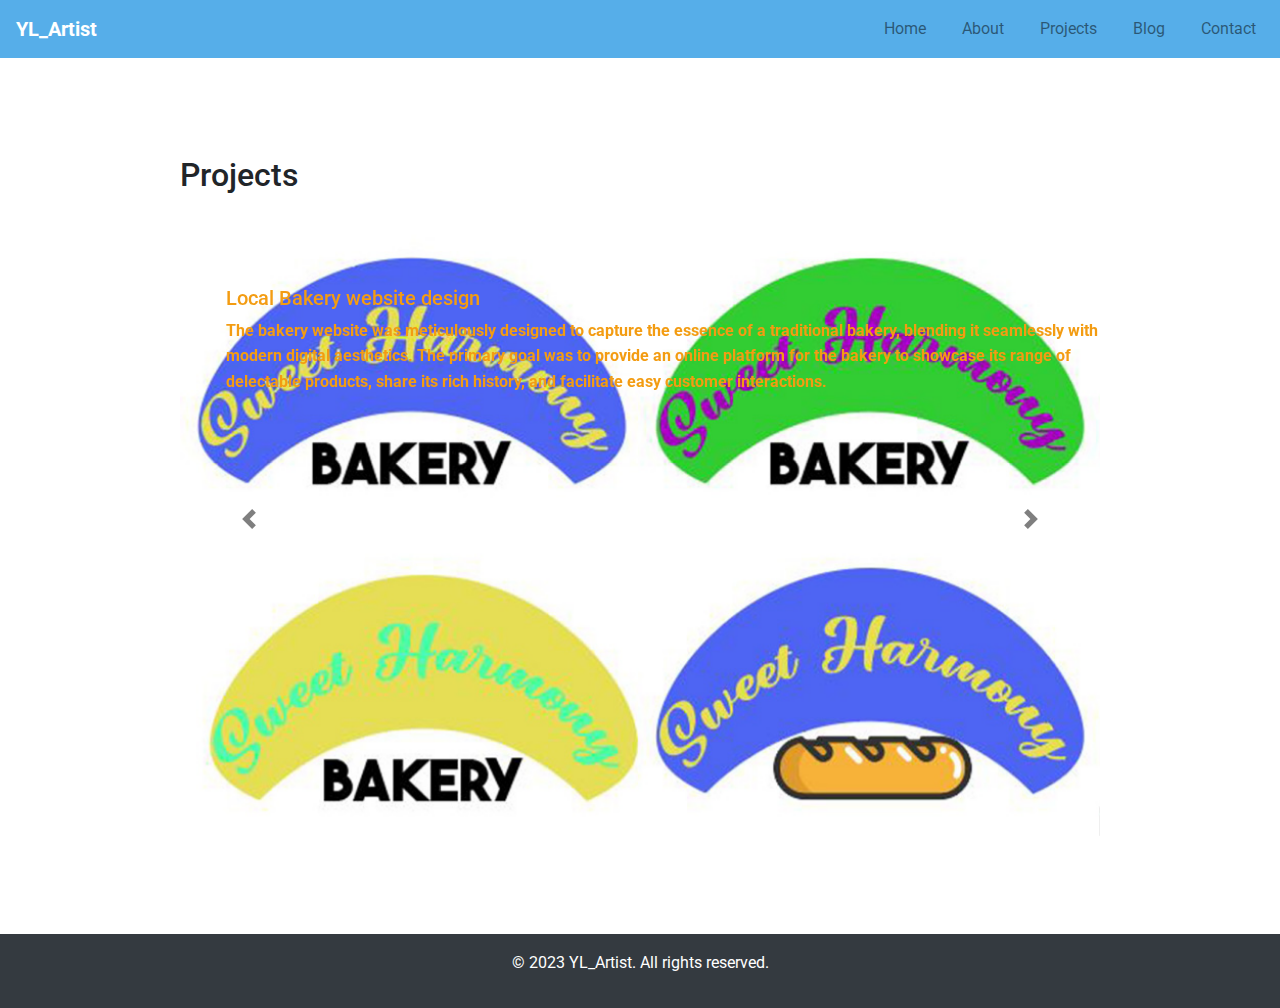
<file: projects.html>
<!DOCTYPE html>
<html lang="en">

<head>
    <meta charset="UTF-8">
    <meta name="viewport" content="width=device-width, initial-scale=1.0">
    <title>Projects</title>
    <link rel="stylesheet" href="https://maxcdn.bootstrapcdn.com/bootstrap/4.5.2/css/bootstrap.min.css">
    <link rel="stylesheet" href="https://cdnjs.cloudflare.com/ajax/libs/font-awesome/5.15.3/css/all.min.css">
    <link rel="preconnect" href="https://fonts.gstatic.com">
    <link href="https://fonts.googleapis.com/css2?family=Roboto:wght@400;700&display=swap" rel="stylesheet">
    <link rel="stylesheet" href="css/styles.css">
</head>

<body>
<!-- Skip Links -->
<div class="skip-links">
    <a href="#projects">Skip to my projects</a>
    <a href="#footer">Skip to footer</a>
</div>

<!-- Navbar -->
<nav class="navbar navbar-expand-lg navbar-light">
    <a class="navbar-brand" href="index.html">YL_Artist</a>
    <button class="navbar-toggler" type="button" data-toggle="collapse" data-target="#navbarNav"
        aria-controls="navbarNav" aria-expanded="false" aria-label="Toggle navigation">
        <span class="navbar-toggler-icon"></span>
    </button>
    <div class="collapse navbar-collapse" id="navbarNav">
        <ul class="navbar-nav ml-auto">
            <li class="nav-item"><a class="nav-link" href="index.html">Home</a></li>
            <li class="nav-item"><a class="nav-link" href="about.html">About</a></li>
            <li class="nav-item"><a class="nav-link" href="projects.html">Projects</a></li>
            <li class="nav-item"><a class="nav-link" href="blog.html">Blog</a></li>
            <li class="nav-item"><a class="nav-link" href="contact.html">Contact</a></li>
            
        </ul>
    </div>
</nav>

<!-- Projects Carousel -->
<section id="projects" class="py-5">
    <div class="container">
        <h2>Projects</h2>
        <div id="projectCarousel" class="carousel slide" data-ride="carousel">
            <div class="carousel-inner">
                <div class="carousel-item active">
                    <a href="bakery_project.html">
                    <picture>
                        <source media="(min-width: 769px)" srcset="images/bakery_large.jpg">
                        <img src="images/bakery_small.jpg" alt="Project 1" class="d-block w-100">
                    </picture>
                    <div class="carousel-caption">
                        <h5>Local Bakery website design</h5>
                        <p>The bakery website was meticulously designed to capture the essence of a traditional bakery, blending it seamlessly with modern digital aesthetics. The primary goal was to provide an online platform for the bakery to showcase its range of delectable products, share its rich history, and facilitate easy customer interactions.</p>
                    </div>
                    </a>
                </div>
                <div class="carousel-item">
                    <a href="gov_project.html">
                    <picture>
                        <source media="(min-width: 769px)" srcset="images/gov_large.jpg">
                        <img src="images/gov_small.jpg" alt="gove_proj" class="d-block w-100">
                    </picture>
                    <div class="carousel-caption">
                        <h5>Candidate Propaganda Website Project</h5>
                        <p>The candidate propaganda website was strategically designed to promote the vision, mission, and values of the political candidate. The primary objective was to create a compelling online platform that resonates with voters, providing them with comprehensive information about the candidate's policies, achievements, and future plans.</p>
                    </div>
                    </a>
                </div>

            </div>
            <a class="carousel-control-prev" href="#projectCarousel" role="button" data-slide="prev">
                <span class="carousel-control-prev-icon" aria-hidden="true"></span>
                <span class="sr-only">Previous</span>
            </a>
            <a class="carousel-control-next" href="#projectCarousel" role="button" data-slide="next">
                <span class="carousel-control-next-icon" aria-hidden="true"></span>
                <span class="sr-only">Next</span>
            </a>
        </div>
    </div>
</section>

<!-- Footer -->
<footer class="footer bg-dark text-white text-center py-3" id="footer">
    <p>&copy; 2023 YL_Artist. All rights reserved.</p>
</footer>

<script src="https://ajax.googleapis.com/ajax/libs/jquery/3.5.1/jquery.min.js"></script>
<script src="https://cdnjs.cloudflare.com/ajax/libs/popper.js/1.16.0/umd/popper.min.js"></script>
<script src="https://maxcdn.bootstrapcdn.com/bootstrap/4.5.2/js/bootstrap.min.js"></script>
</body>

</html>
</file>
<file: css/styles.css>
/* Global Styles */
:root {
    --primary-color: #56aee9; 
    --secondary-color: #f39c12; 
}

body {
    font-family: 'Roboto', sans-serif;
    line-height: 1.6;
}

.container {
    max-width: 960px;
    margin: 0 auto;
    padding: 0 20px;
}

/* Navbar Styles */
.navbar {
    margin-bottom: 50px;
    background-color: var(--primary-color);
}

.navbar-brand {
    font-weight: bold;
    color: white !important;
}

.navbar-nav .nav-link {
    margin-left: 20px;
    color: white;
}

/* Hero Section Styles */
.hero {
    position: relative;
    height: 400px;
    display: flex;
    flex-direction: column; 
    justify-content: center;
    align-items: center;
}

.hero .overlay {
    position: absolute;
    top: 0;
    left: 0;
    width: 100%;
    height: 100%;
    background: rgba(221, 221, 221, 0.6);
    z-index: 1;
}

.hero h1 {
    margin-bottom: 20px; 
    z-index: 2;
    color: white;
}

.hero p {
    z-index: 2;
    color: white;
}

/* Footer Styles */
.footer {
    margin-top: 50px;
    background-color: var(--primary-color);
    color: white;
}

/* Contact Form Styles */
#contact .form-group {
    margin-bottom: 20px;
}

/* Projects Carousel Styles */
#projects .carousel-inner img {
    width: 100%;
    height: auto;
}

.carousel-caption {
    color: var(--secondary-color); 
    font-weight: bold;
    top: 10%; 
    left: 5%; 
    right: auto; 
    bottom: auto; 
    transform: none; 
    text-align: left; 
}


.carousel-control-prev-icon {
    background-image: url("data:image/svg+xml,%3csvg xmlns='http://www.w3.org/2000/svg' fill='f39c12' viewBox='0 0 8 8'%3e%3cpath d='M5.25 0l-4 4 4 4 1.5-1.5L4.25 4l2.5-2.5L5.25 0z'/%3e%3c/svg%3e");
}


.carousel-control-next-icon {
    background-image: url("data:image/svg+xml,%3csvg xmlns='http://www.w3.org/2000/svg' fill='f39c12' viewBox='0 0 8 8'%3e%3cpath d='M2.75 0l-1.5 1.5L3.75 4l-2.5 2.5L2.75 8l4-4-4-4z'/%3e%3c/svg%3e");
}


/* Blog Section Styles */
#blog article {
    margin-bottom: 30px;
}

#blog article h3 {
    margin-bottom: 15px;
}

/* Skip Links */
.skip-links {
    position: absolute;
    top: 0;
    left: 0;
    z-index: 100;
}

.skip-links a {
    display: block;
    padding: 5px 10px;
    background-color: var(--primary-color);
    color: white;
    text-decoration: none;
    position: absolute;
    left: -9999px; 
}

.skip-links a:focus {
    left: 0; 
}


/* Media Queries for Responsiveness */
@media (max-width: 768px) {
    .navbar-nav {
        flex-direction: column;
    }

    .navbar-nav .nav-link {
        margin-left: 0;
        margin-bottom: 10px;
    }
}
</file>
